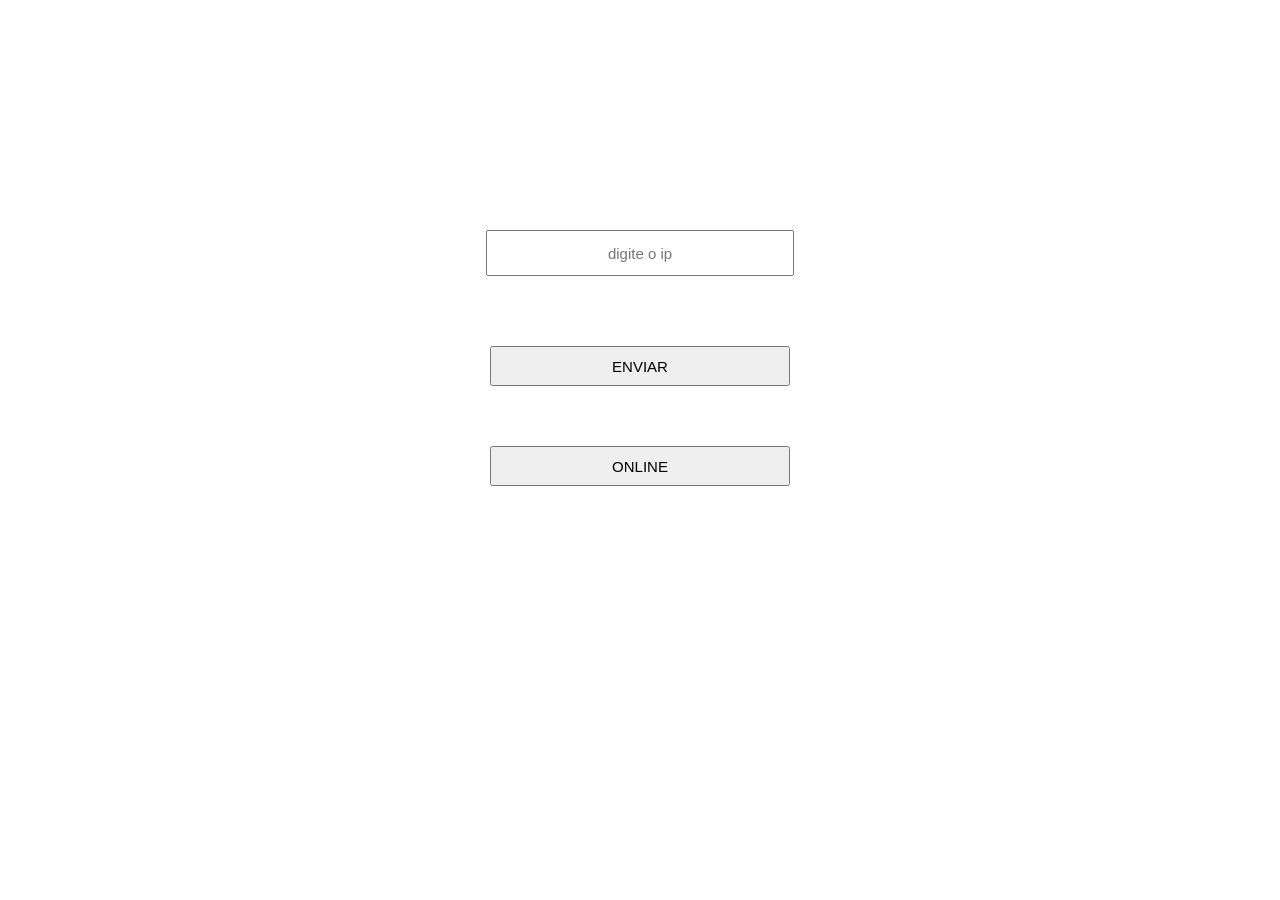
<file: index.html>
<!DOCTYPE html>
<html lang="en">
<head>
    <meta charset="UTF-8">
    <meta name="viewport" content="width=device-width, initial-scale=1.0">
    <title>Defina o IP</title>
    <style>
        #main{
            margin: 150px;
            padding: 50px auto;
            display: flex;
            flex-direction: column;
        }
        input{
            width: 300px;
            height: 40px;
            font-size: 15px;
            text-align: center;
            margin: 80px auto 40px auto;
        }
        button{
            width: 300px;
            height: 40px;
            font-size: 15px;
            text-align: center;
            margin: 30px auto;
        }
    </style>
</head>
<body>
    <div id="main">
        <input type="text" name="" id="ip" placeholder="digite o ip">
        <button onclick="enviar()">ENVIAR</button>
        <button onclick="online()">ONLINE</button>
          
    </div>

    <a href="login.html" id="login"></a>
    <a href="" target="_blank" rel="noopener noreferrer" id="online"></a>
    
    <script src="js/persistent.js"></script>
</body>
</html>
</file>
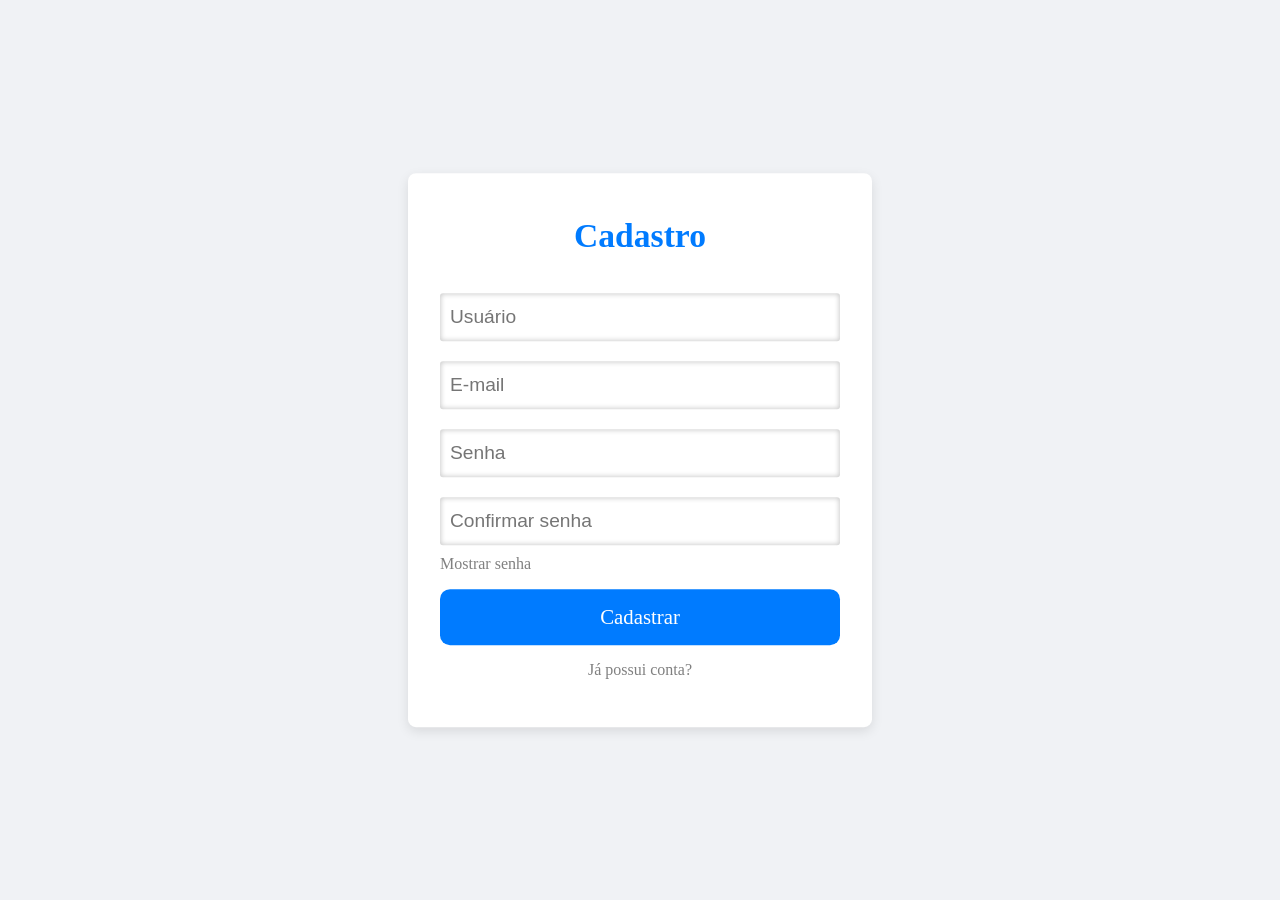
<file: cadastro.html>
<!DOCTYPE html>
<html lang="pt-br">
<head>
    <meta charset="UTF-8">
    <title>Cadastro</title>
    <link rel="stylesheet" href="css/cadastro.css">
</head>
<body>
<p id="input"></p>
<p id="resposta"></p>
<div id="cadas" class="signup-card">
    <h2>Cadastro</h2>
    <input type="text" id="username" placeholder="Usuário">
    <input type="text" id="email" placeholder="E-mail">
    <input type="password" id="password" placeholder="Senha">
    <input type="password" id="password2" placeholder="Confirmar senha">
    <p onmousedown="mostrar_senha()" onmouseup="esconder_senha()" id="curto">Mostrar senha</p>
    <button onclick="fazerSignup()">Cadastrar</button>
    <div id="message"></div>
    <p onclick="trocar()">Já possui conta?</p>
</div>
<a id="login" href="login.html"></a>
<a id="menu" href="menu.html"></a>
<script src="js/persistent.js"></script>
<script src="js/cadastro.js"></script>
</body>
</html>
</file>
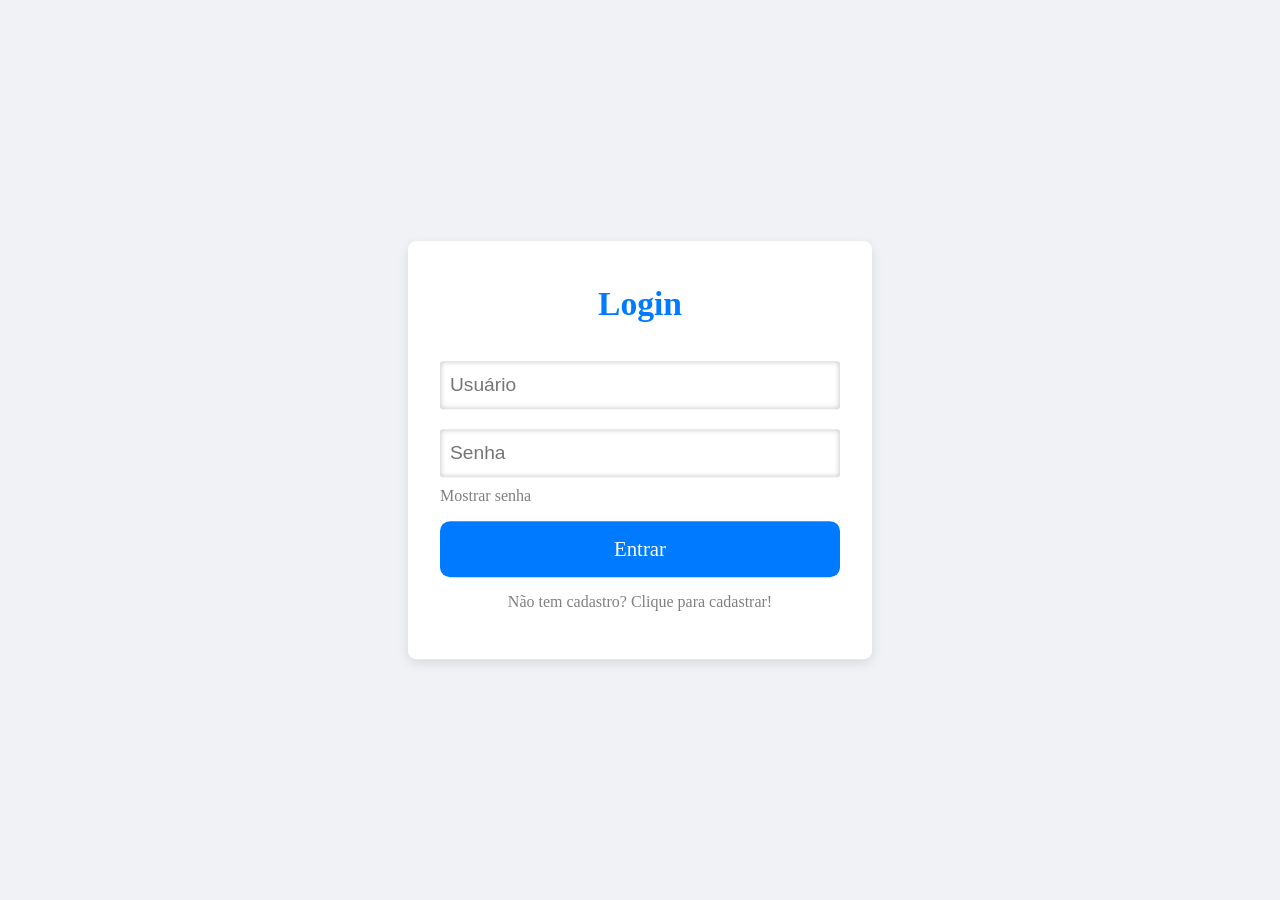
<file: login.html>
<!DOCTYPE html>
<html lang="pt-br">
<head>
    <meta charset="UTF-8">
    <title>Login Moderno</title>
    <link rel="stylesheet" href="css/login.css">
</head>
<body>
<p id="input"></p>
<p id="resposta"></p>
<div id="entras" class="login-card">
    <h2>Login</h2>
    <input type="text" id="username" placeholder="Usuário">
    <input type="password" id="password" placeholder="Senha">
    <p onmousedown="mostrar_senha()" onmouseup="esconder_senha()" id="curto">Mostrar senha</p>
    <button onclick="fazerLogin()">Entrar</button>
    <div id="message"></div>
    <p onclick="trocar()">Não tem cadastro? Clique para cadastrar!</p>
</div>
<a id="cadastro" href="cadastro.html"></a>
<a id="menu" href="menu.html"></a>
<script src="js/persistent.js"></script>
<script src="js/login.js"></script>
</body>
</html>
</file>
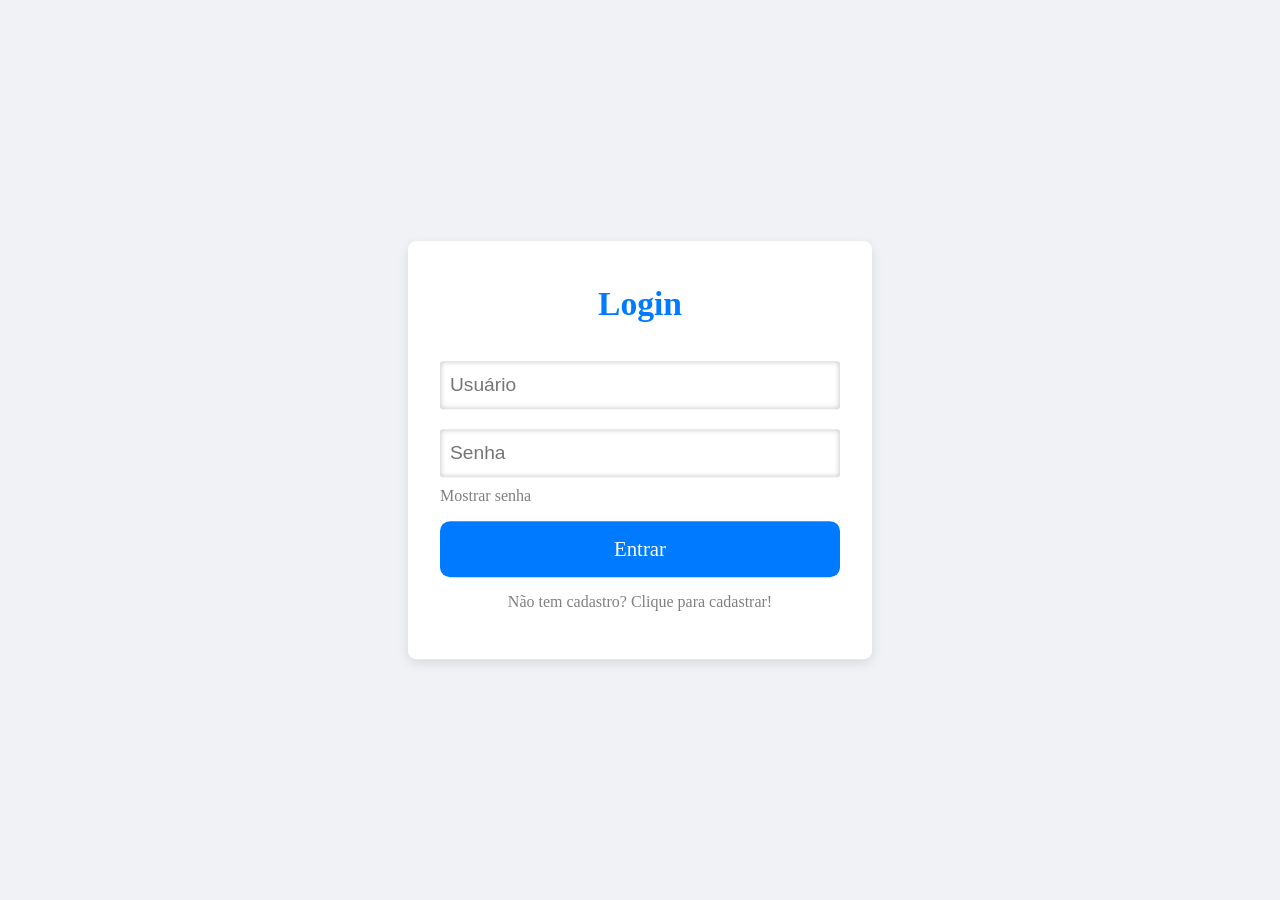
<file: menu.html>
<!DOCTYPE html>
<html lang="en">
<head>
    <meta charset="UTF-8">
    <meta name="viewport" content="width=device-width, initial-scale=1.0">
    <title>Menu Principal</title>
    <link rel="stylesheet" href="css/menu.css">
</head>
<body>
    <button id="zen_but" onclick="zen()">Modo Zen</button>
    <div id="main">
        <div class="section">
            <div id="perfil">
                <div id="perfil-top">
                    <img id="foto">
                    <div id="perfil-info">
                        <p id="nome"></p>
                        <p id="email"></p>
                        <p id="mudar" onclick="mudarDados()">Mudar dados</p>                        
                    </div>
                </div>
                <div id="perfil-bottom">
                    <p class="mais" id="pos">Rank:</p>
                    <p class="mais" id="elo">Elo:</p>
                    <p class="mais" id="wins">Vitórias:</p>
                    <p class="mais" id="defeats">Derrotas:</p>
                    <p class="mais" id="besttime">Melhor tempo:</p>
                </div>
            </div>
            <br>
            <br>
            <br>
            <button onclick="jogar()">Jogar</button>
            <br>
            <button onclick="sair()">Sair</button>
        </div>

        <div class="section">
            <div id="leaderboard">
                <p id="pregui">Leaderboard</p>
                <br>
                <div class="tops">
                    <table id="table2">
                        <thead>
                            <tr>
                            <th scope="col">Rank</th>
                            <th id="led_name" scope="col">Name</th>
                            <th scope="col">Elo</th>
                            </tr>
                        </thead>
                        <tbody id="table"></tbody>
                    </table>
                </div>
            </div>
        </div>

    </div>

    <a id="login" href="login.html"></a>
    <a href="mudar_info.html" id="mudar_info"></a>
    <a id="jogo" href="game.html"></a>
    <a id="zen" href="zen.html"></a>
    <a href="index.html" id="indexhtml"></a>
    
    <script src="js/persistent.js"></script>
    <script src="js/menu.js"></script>
</body>
</html>
</file>
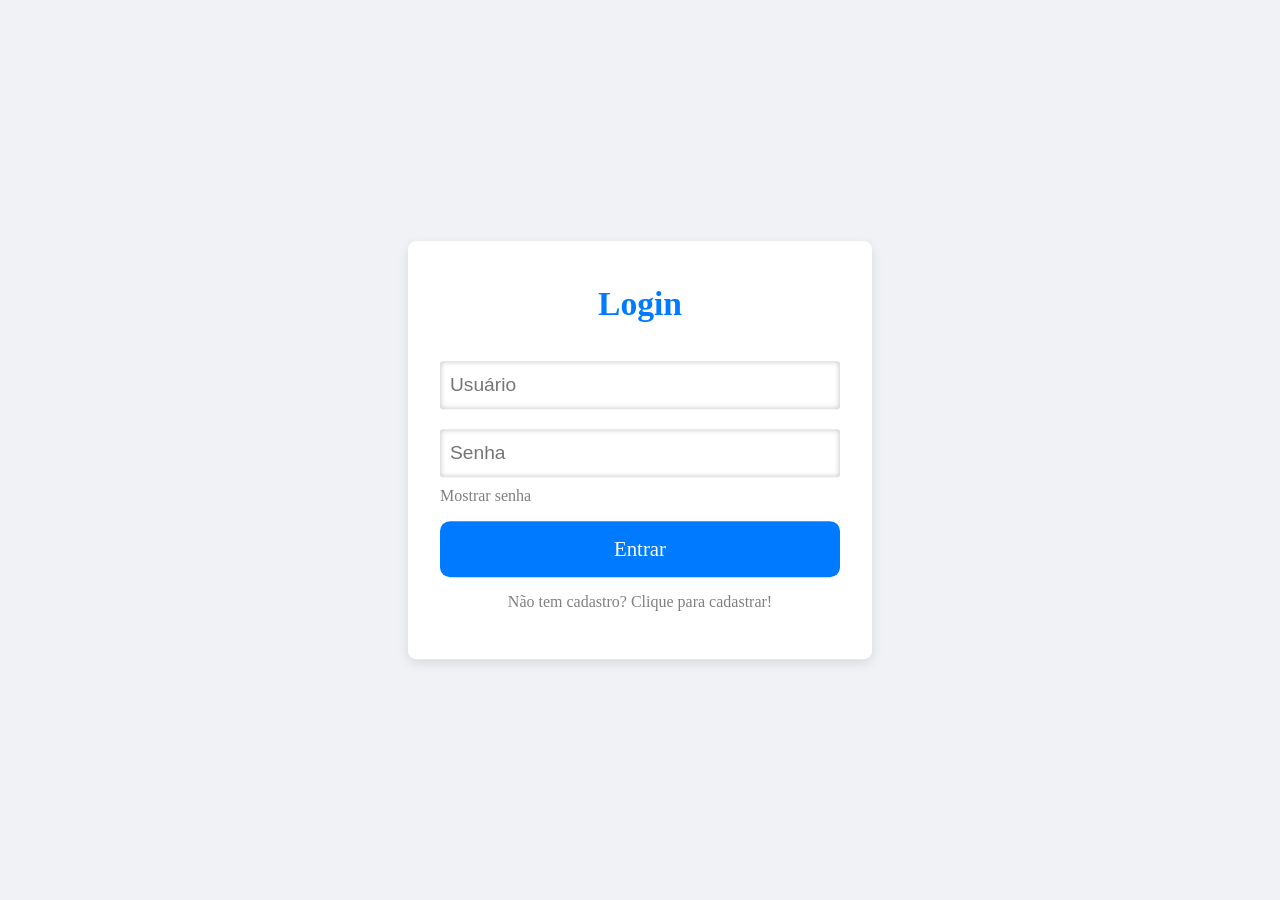
<file: mudar_info.html>
<!DOCTYPE html>
<html lang="en">
<head>
    <meta charset="UTF-8">
    <meta name="viewport" content="width=device-width, initial-scale=1.0">
    <title>Mudar Informações do Perfil</title>
    <link rel="stylesheet" href="css/mudar_info.css">
</head>
<body>
    <div class="section">
        <div id="perfil">
            <p class="delet" id="trocar" onclick="vira()">deletar conta</p>
            <div id="perfil-top">
                <img id="foto">
                <div id="perfil-info">
                    <p id="nome"></p>
                    <p id="user_email"></p>                     
                </div>
            </div>
        </div>
        <br>
        <div id="dados" style="display: block;">
            <h2>Mudar Dados</h2>
            <div onchange="change(3)" id="categorias">
                <input class="check" type="checkbox" id="check_nome" checked>
                <label>Nome</label>
                <input class="check" type="checkbox" id="check_foto" checked>
                <label>Foto de perfil</label>
                <input class="check" type="checkbox" id="check_senha" unchecked>
                <label>Senha</label>
            </div>
            <br>
            <input onchange="change(1)" class="input" type="text" id="username" placeholder="Nome">
            <input onchange="change(2)" class="input" type="text" id="user_foto" placeholder="URL Foto de perfil">
            <input class="input" type="password" id="password" style="display: none;" placeholder="Nova senha">
            <input class="input" type="password" id="password2" style="display: none;" placeholder="Confirmar nova senha">
            <input class="input" type="password" id="password3" placeholder="Confirme com sua senha">
            <p onmousedown="mostrar_senha()" onmouseup="esconder_senha()" id="curto">Mostrar senha</p>
            <button id="confirm" onclick="validarDados()">Confirmar</button>
            <div id="message"></div>
            <p id="cancel" onclick="cancelar()">CANCELAR</p>
        </div>

        <div id="deletarconta" style="display: none;">
            <h2 id="pdelcont">Deletar Conta</h2>
            <input class="input" type="password" id="password4" placeholder="Confirme com sua senha">
            <p onmousedown="mostrar_senha()" onmouseup="esconder_senha()" id="curto">Mostrar senha</p>
            <button id="delbut" onclick="deletar()">Deletar</button>
            <div id="message2"></div>
            <p id="cancel" onclick="cancelar()">CANCELAR</p>
        </div>
    </div>

    
    <a href="menu.html" id="menu"></a>
    <a href="login.html" id="login"></a>
    
    <script src="js/persistent.js"></script>
    <script src="js/mudar_info.js"></script>
</body>
</html>
</file>
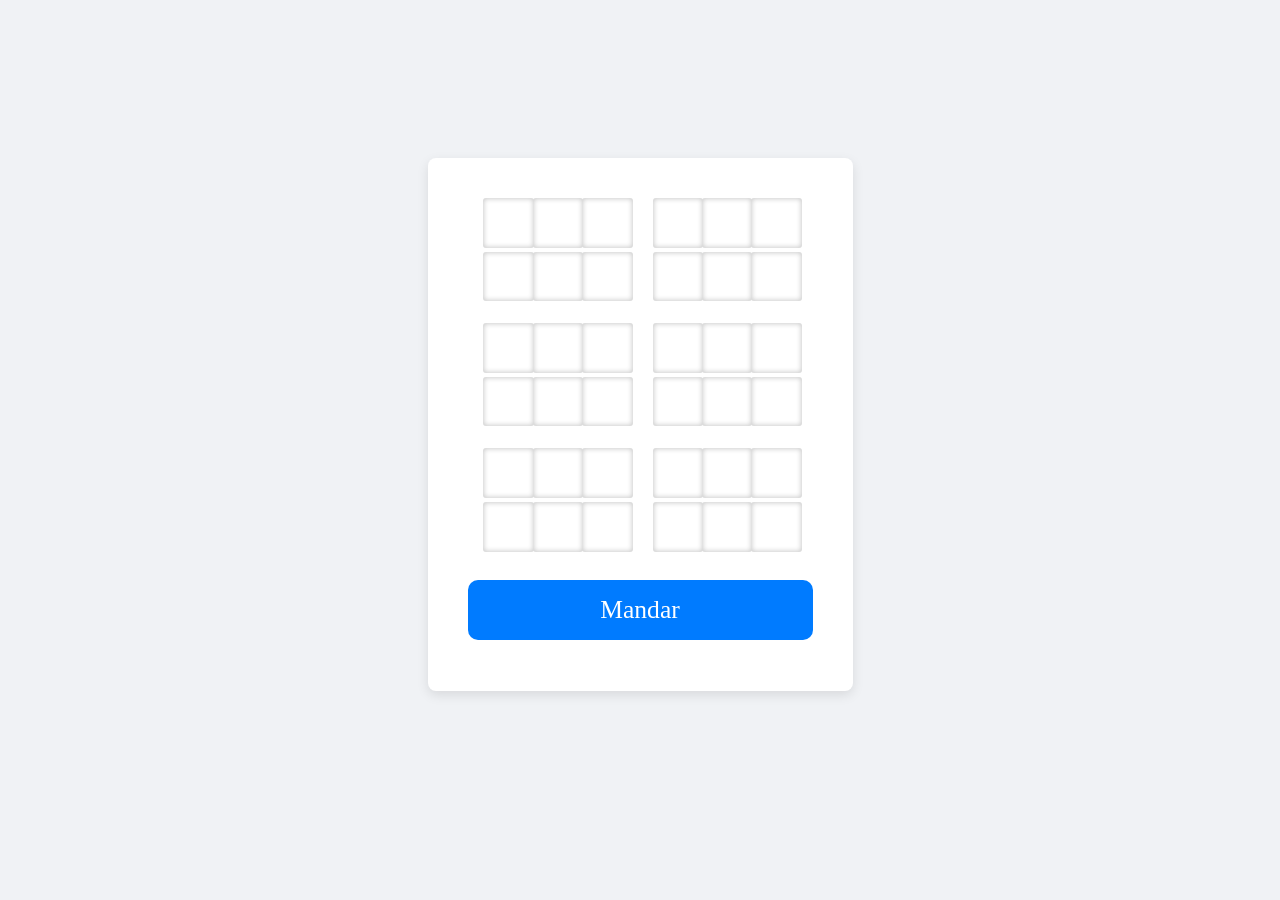
<file: zen.html>
<!DOCTYPE html>
<html lang="en">
<head>
    <meta charset="UTF-8">
    <meta name="viewport" content="width=device-width, initial-scale=1.0">
    <title>Modo Zen</title>
    <link rel="stylesheet" href="css/zen.css">
</head>
<body>
    
    <div id="sudoku" style="display: block;">
        <button id="voltar" onclick="menu()">Voltar</button>

        <div id="sus" style="display:block">

            <textarea maxlength="1" id="1"></textarea>
            <textarea maxlength="1" id="2"></textarea>
            <textarea maxlength="1" class="last" id="3"></textarea>
            
            <textarea maxlength="1" id="4"></textarea>
            <textarea maxlength="1" id="5"></textarea>
            <textarea maxlength="1" id="6"></textarea>
            <br>
            <textarea maxlength="1" id="7"></textarea>
            <textarea maxlength="1" id="8"></textarea>
            <textarea maxlength="1" class="last" id="9"></textarea>
            
            <textarea maxlength="1" id="10"></textarea>
            <textarea maxlength="1" id="11"></textarea>
            <textarea maxlength="1" id="12"></textarea>
            <br>
            <br>
            <textarea maxlength="1" id="13"></textarea>
            <textarea maxlength="1" id="14"></textarea>
            <textarea maxlength="1" class="last" id="15"></textarea>
            
            <textarea maxlength="1" id="16"></textarea>
            <textarea maxlength="1" id="17"></textarea>
            <textarea maxlength="1" id="18"></textarea>
            <br>
            <textarea maxlength="1" id="19"></textarea>
            <textarea maxlength="1" id="20"></textarea>
            <textarea maxlength="1" class="last" id="21"></textarea>

            <textarea maxlength="1" id="22"></textarea>
            <textarea maxlength="1" id="23"></textarea>
            <textarea maxlength="1" id="24"></textarea>
            <br>
            <br>
            <textarea maxlength="1" id="25"></textarea>
            <textarea maxlength="1" id="26"></textarea>
            <textarea maxlength="1" class="last" id="27"></textarea>

            <textarea maxlength="1" id="28"></textarea>
            <textarea maxlength="1" id="29"></textarea>
            <textarea maxlength="1" id="30"></textarea>
            <br>
            <textarea maxlength="1" id="31"></textarea>
            <textarea maxlength="1" id="32"></textarea>
            <textarea maxlength="1" class="last" id="33"></textarea>

            <textarea maxlength="1" id="34"></textarea>
            <textarea maxlength="1" id="35"></textarea>
            <textarea maxlength="1" id="36"></textarea>
            <br>
            <button id="final" onclick="finalizar()">Mandar</button>
            <p id="strikes">0 erros</p>
        </div>
    </div>
    
    <div id="posgame" style="display: none;">
        <h1>Parabéns!</h1>
        <h3 id="feitos">Sudokus completos: 1</h3>

        <button onclick="jogar()">Jogar</button>
        <button onclick="menu()">Voltar</button>
    </div>

    <a id="menu" href="menu.html"></a>

    <script src="js/persistent.js"></script>
    <script src="js/zen.js"></script>
</body>
</html>
</file>
<file: css/cadastro.css>
body { 
    font-family: consolas;  
    background: #f0f2f5;
    font-size: 1.4rem;
}

button{
    font-family: consolas;
}

h2{
    text-align: center;
    color: #007bff;
}

p{
    font-size: 1rem;
    color: grey;
    text-align: center;
    &:hover{
        cursor: pointer;
        color: rgb(83, 83, 83);
    }
}

.signup-card {
    position: absolute;
    top: 50%;
    left: 50%;
    transform: translate(-50%, -50%);
    background: white; 
    padding: 2rem;
    padding-top: 1rem;
    border-radius: 8px; 
    box-shadow: 0 4px 12px rgba(0,0,0,0.1); 
    width: 25rem;
    display: block;
}

input { 
    width: 100%;
    height: 3rem;
    padding: 10px; 
    margin: 10px 0; 
    box-sizing: border-box; 
    border: none;
    box-shadow: 0 0 5px 1px rgba(0,0,0,.2) inset;
    border-radius: 3px;
    font-size: 1.2rem;
    &:focus{
        outline-color: #007bff;
    }
}

button { 
    width: 100%; 
    padding: 1rem;
    background: #007bff; 
    color: white; 
    border: none; 
    cursor: pointer; 
    margin-top: 1rem;
    margin-bottom: 0rem;
    font-size: 1.3rem;
    border-radius: 10px;
    &:hover{
        background: #005fd3;
        animation: rebola 1500ms infinite;
    }
}

#message { 
    color: red;
    margin-top: 10px; 
    font-size: 0.9rem; 
    text-align: center; 
}

#curto{
    margin: 0px;
    text-align: left;
}
@keyframes rebola{
    0% { transform: rotate(0deg); }
    5% { transform: rotate(1deg); }
    15% { transform: rotate(-1deg); }
    25% { transform: rotate(0deg); }
    100% { transform: rotate(0deg); }
}
</file>
<file: css/login.css>
body { 
    font-family: consolas;  
    background: #f0f2f5;
    font-size: 1.4rem;
}

button{
    font-family: consolas;
}

h2{
    text-align: center;
    color: #007bff;
}

p{
    font-size: 1rem;
    color: grey;
    text-align: center;
    &:hover{
        cursor: pointer;
        color: rgb(83, 83, 83);
    }
}

.login-card {
    position: absolute;
    top: 50%;
    left: 50%;
    transform: translate(-50%, -50%);
    background: white; 
    padding: 2rem;
    padding-top: 1rem;
    border-radius: 8px; 
    box-shadow: 0 4px 12px rgba(0,0,0,0.1); 
    width: 25rem; 
}

input { 
    width: 100%;
    height: 3rem;
    padding: 10px; 
    margin: 10px 0; 
    box-sizing: border-box; 
    border: none;
    box-shadow: 0 0 5px 1px rgba(0,0,0,.2) inset;
    border-radius: 3px;
    font-size: 1.2rem;
    &:focus{
        outline-color: #007bff;
    }
}

button { 
    width: 100%; 
    padding: 1rem;
    background: #007bff; 
    color: white; 
    border: none; 
    cursor: pointer; 
    margin-top: 1rem;
    margin-bottom: 0rem;
    font-size: 1.3rem;
    border-radius: 10px;
    &:hover{
        background: #005fd3;
        animation: rebola 1500ms infinite;
    }
}

#message { 
    color: red;
    margin-top: 10px; 
    font-size: 0.9rem; 
    text-align: center; 
}

#curto{
    margin: 0px;
    text-align: left;
}
@keyframes rebola{
    0% { transform: rotate(0deg); }
    5% { transform: rotate(1deg); }
    15% { transform: rotate(-1deg); }
    25% { transform: rotate(0deg); }
    100% { transform: rotate(0deg); }
}
</file>
<file: css/menu.css>
body { 
    font-family: consolas;  
    background: #f0f2f5;
    font-size: 1.4rem;
}

#main{
    display: flex;
    margin-left: auto;
    margin-right: auto;
    min-height: 100vh;
    align-items: center;
}

.section {
    padding: 2rem;
    padding-top: 1rem;
    border-radius: 8px; 
    width: 100%;
    display: flex;
    flex-direction: column;
    align-items: center;
    margin-left: auto;
    margin-right: auto;
}

#leaderboard{
    background: white;
    border-radius: 12px;
    box-shadow: 0 2px 10px rgba(0,0,0,0.12);
    padding: 1rem 1.2rem 0.8rem 1.2rem;
    display: block;
    width: 500px;
    height: 600px;
    text-align: center;
    font-size: 30px;
    font-weight: 600;
    color: #007bff;
}
#pregui{
    margin-top: 10px;
    margin-bottom: 0;
}
.tops{
    padding-left: 20px;
    padding-right: 20px;
    display: block;
    font-size: 20px;
    font-weight: 500;
    color: #666;
    overflow-y:scroll;
    height: 470px;
    width: 90%;
}

table {
    table-layout: fixed;
    width: 90%;
    margin: 10px auto;
    border-collapse: collapse;
    border-top: 1px solid #999999;
    border-bottom: 1px solid #999999;
}
tr{
    vertical-align: top;
    height: 5px;
}
th{
    height: 0px;
}

th,
td {
    padding: 10px;
    padding-top: 15px;
    padding-bottom: 5px;
}
tr :nth-child(3) {
    vertical-align: center;
    width: 50px;
    margin-top: auto;
    margin-bottom: auto;
}

tr :nth-child(2) {
    text-align: center;
}

tr :nth-child(1) {
    text-align: left;
    width: 30px;
    margin-top: auto;
    margin-bottom: auto;
}

tbody tr:nth-child(odd) {
    background-color: #eeeeee;
}
tbody{
    vertical-align: top;
}

#led_name{
    padding-left: 72px;
    text-align: left;
}
.leader_prof{
    height: 30px;
    width: 50px;
    border-radius: 50%;
    background-color: white;
    margin-top: 0px;
    margin-bottom: 0px;
    margin-right: 30px;
    margin-left: 0px;
}
.leader{
    display: flex;
    padding: 10px;
}
.lead{
    margin-top: auto;
    margin-bottom: auto;
}
#perfil {
    background: white;
    border-radius: 12px;
    box-shadow: 0 2px 10px rgba(0,0,0,0.12);
    padding: 1rem 1.2rem 0.8rem 1.2rem;
    display: flex;
    flex-direction: column;
    gap: 0;
    width: 500px;
    height: 270px;
    box-sizing: border-box;
}

#perfil-top {
    display: flex;
    align-items: center;
    gap: 0.9rem;
}

#foto {
    width: 60px;
    height: 60px;
    border-radius: 50%;
    background: #ffffff;
}

#perfil-info {
    margin-left: 15px;
    display: grid;
    grid-template-columns: 100px 2fr;
    grid-template-rows: 1fr 1fr; 
    justify-content: center;
    gap: 3px;
}

#nome {
    font-size: 1.3rem;
    font-weight: 600;
    color: #111;
    margin: 0;
    margin-top: 10px;
    line-height: 1.3;
    grid-column: 1;
    grid-row: 1;
}

#email {
    font-size: 1.1rem;
    color: #666;
    margin: 0;
    line-height: 1.3;
    grid-column: 1;
    grid-row: 2;
}

#perfil-bottom {
    display: block;
    align-items: center;
    justify-content: center;
    gap: 0.4rem;
    margin-top: 0.6rem;
    padding-top: 0.5rem;
    border-top: 1px solid #eee;
}

.mais {
    font-size: 1rem;
    font-weight: 600;
    color: #aaaaaa;
    margin: 0.5rem;
}

#mudar{
    font-size: 1rem;
    cursor: pointer;
    font-weight: 500;
    color: #59a9ff;
    font-weight: 500;
    margin: 0px;
    margin-left: 163px;
    grid-column: 2;
    grid-row: 1;
    text-align: right;
    &:hover{
        color: #1c7ff8;
    }
}

button{ 
    width: 500px; 
    padding: 20px;
    background: #007bff; 
    color: white; 
    border: none; 
    cursor: pointer; 
    margin-top: 1rem;
    margin-bottom: 0rem;
    font-size: 2rem;
    font-family: consolas;
    margin-left: auto;
    margin-right: auto;
    box-shadow: #000000;
    border-radius: 10px;
    &:hover{
        background: #005fd3;
        animation: rebola 1500ms infinite 0ms;
    }
}

#zen_but{
    position: absolute;
    margin-top: 7px;
    width: 245px;
    height: 40px;
    color: white; 
    border: none; 
    cursor: pointer;
    font-size: 1.1rem;
    padding-top: 10px;
    padding-bottom: 30px;
}

@keyframes rebola{
    0% { transform: rotate(0deg); }
    5% { transform: rotate(1deg); }
    15% { transform: rotate(-1deg); }
    25% { transform: rotate(0deg); }
    100% { transform: rotate(0deg); }
}
</file>
<file: css/mudar_info.css>
body { 
    font-family: consolas;  
    background: #f0f2f5;
    font-size: 1.4rem;
}
.section {
    padding: 2rem;
    padding-top: 1rem;
    border-radius: 8px; 
    width: 40vw;
    display: flex;
    flex-direction: column;
    align-items: center;
    margin-left: auto;
    margin-right: auto;
}

#perfil {
    background: white;
    border-radius: 12px;
    box-shadow: 0 2px 10px rgba(0,0,0,0.12);
    padding: 1rem 1.2rem 0.8rem 1.2rem;
    display: flex;
    flex-direction: column;
    gap: 0;
    width: 550px;
    height: 150px;
    box-sizing: border-box;
}

#perfil-top {
    margin-top: -10px;
    display: flex;
    align-items: center;
    gap: 0.9rem;
}

#foto {
    margin-left: 10px;
    width: 100px;
    height: 100px;
    border-radius: 50%;
    background: #ffffff;

}

#perfil-info {
    margin-left: 10px;
    display: grid;
    grid-template-columns: 100px 2fr;
    grid-template-rows: 1fr 1fr; 
    justify-content: center;
    gap: 3px;
}

#nome {
    font-size: 1.8rem;
    font-weight: 600;
    color: #111;
    margin: 0;
    margin-left: 5px;
    line-height: 1.3;
    grid-column: 1;
    grid-row: 1;
    text-align: left;
}

#user_email {
    font-size: 1.5rem;
    color: #666;
    margin: 0;
    margin-left: 5px;
    line-height: 1.3;
    grid-column: 1;
    grid-row: 2;
    text-align: left;
}

#dados {
    background: white; 
    padding: 2rem;
    padding-top: 1rem;
    border-radius: 8px; 
    box-shadow: 0 4px 12px rgba(0,0,0,0.1); 
    width: 485px;
    display: block;
}

#deletarconta {
    background: white; 
    padding: 2rem;
    padding-top: 1rem;
    border-radius: 8px; 
    box-shadow: 0 4px 12px rgba(0,0,0,0.1); 
    width: 485px;
    display: block;
}

.input { 
    width: 100%;
    height: 3rem;
    padding: 10px; 
    margin: 10px 0;
    margin-top: 10px;
    box-sizing: border-box; 
    border: none;
    box-shadow: 0 0 5px 1px rgba(0,0,0,.2) inset;
    font-family: consolas;
    border-radius: 3px;
    font-size: 1.2rem;
    &:focus{
        outline-color: #007bff;
    }
}

button { 
    font-family: consolas;
    width: 100%; 
    padding: 1rem;
    background: #007bff; 
    color: white; 
    border: none; 
    cursor: pointer; 
    margin-top: 30px;
    margin-bottom: 0px;
    font-size: 1.3rem;
    border-radius: 10px;
    &:hover{
        background: #005fd3;
        animation: rebola 1500ms infinite;
    }
}

@keyframes rebola{
    0% { transform: rotate(0deg); }
    5% { transform: rotate(1deg); }
    15% { transform: rotate(-1deg); }
    25% { transform: rotate(0deg); }
    100% { transform: rotate(0deg); }
}

h2{
    text-align: center;
    color: #007bff;
    margin-top: 15px;
    margin-bottom: 40px;
}

p{
    font-size: 1rem;
    color: grey;
    text-align: center;
}

#curto{
    margin: 0px;
    text-align: left;
    &:hover{
        cursor: pointer;
        color: rgb(83, 83, 83);
    }
}

#categorias{
    display: flex;
}

label{
    margin-right: 30px;
    margin-left: 10px;
}

#message{
    margin-top: 10px;
    color: red;
    font-size: 19px;
    text-align: center;
    margin-bottom: 5px;
}
#message2{
    margin-top: 10px;
    color: red;
    font-size: 19px;
    text-align: center;
    margin-bottom: 5px;
}

.check{
    margin-left: 11px;
}

#cancel{
    margin-top: 0px;
    margin-bottom: -10px;
    &:hover{
        cursor: pointer;
        color: rgb(83, 83, 83);
    }
}
.delet{
    margin-top: 0px;
    margin-bottom: 0px;
    text-align: end;
    color: rgb(255, 118, 118);
    z-index: 0;
    &:hover{
        color: rgb(255, 0, 0);
        cursor:pointer;
    }
}

.muddados{
    margin-top: 0px;
    margin-bottom: 0px;
    text-align: end;
    color:#007bff;
    z-index: 0;
    &:hover{
        color:#005fd3;
        cursor:pointer;
    }
}

#delbut {
    margin-top: 60px;
    background-color: rgb(250, 52, 52);
    &:hover{
        background: rgb(204, 18, 18);
    }
}

#pdelcont{
    color: rgb(250, 52, 52);
}

#password4:focus {
    outline-color: rgb(250, 52, 52);
}

#password4{
    margin-top: 0px;
}
</file>
<file: css/zen.css>
body{
    background-color: #f0f2f5;
    font-family: consolas;
}
textarea{
    width: 2.9rem;
    height: 2rem;
    resize: none;
    text-align: center;
    background-color: white;
    padding-top: 0.6rem;
    padding-bottom: 0.5rem;
    font-size: 1.6rem;
    border: none;
    border-radius: 3px;
    color: black;
    margin-right: -5px;
    box-shadow: 0 0 5px 1px rgba(0,0,0,.2) inset;
    &:focus{
        outline-color: #007bff;
    }
}

textarea:disabled{
    color: #87898b;
}

#sus{
    margin-left: auto;
    margin-right: auto;
    margin-top: 70px;
    background-color: white;
    padding: 2.5rem; 
    border-radius: 8px; 
    box-shadow: 0 4px 12px rgba(0,0,0,0.1);
    padding-top: 40px;
    width: 345px;
    text-align: center;
}
.last{
    margin-right: 1rem;    
}

#final{
    margin-top: 1.5rem;
    width: 345px;
    height: 60px;
    background: #007bff; 
    color: white; 
    border: none; 
    cursor: pointer;
    font-size: 1.6rem;
    padding-top: 15px;
    padding-bottom: 25px;
    &:hover{
        background: #005fd3;
    }
}

#strikes{
    margin-top: 13px;
    margin-bottom: -20px;
    color: white;
}

#voltar{
    margin-top: 20px;
    margin-left: 1540px;
    width: 345px;
    height: 60px;
    background: rgb(255, 118, 118);
    color: white; 
    border: none; 
    cursor: pointer;
    font-size: 1.6rem;
    padding-top: 15px;
    padding-bottom: 25px;
    &:hover{
        background: rgb(218, 80, 80);
    }
}

button{
    font-family: consolas;
    border-radius: 10px;
    &:hover{
        animation: rebola 1500ms infinite;
    }
}

#posgame{
    margin-top: 100px;
    display: flex;
    flex-direction: column;
    margin-left: auto;
    margin-right: auto;
    text-align: center;
}
#posgame h1{
    font-size: 80px;
    margin-bottom: 0px;
    color: #007bff;
}

#posgame h3{
    margin-top: 0px;
    color: #aaaaaa;
    margin-bottom: 150px;
}

#posgame button{
    width: 500px; 
    padding: 20px;
    background: #007bff; 
    color: white; 
    border: none; 
    cursor: pointer; 
    margin-top: 60px;
    margin-bottom: 0rem;
    font-size: 2rem;
    font-family: consolas;
    margin-left: auto;
    margin-right: auto;
    box-shadow: #000000;
    &:hover{
        background: #005fd3;
    }
}
.shake {
  animation: shakeitoff 100ms;
}
@keyframes shakeitoff {
  0% { transform: rotate(0deg); }
  25% { transform: rotate(5deg); }
  50% { transform: rotate(0eg); }
  75% { transform: rotate(-5deg); }
  100% { transform: rotate(0deg); }
}

@keyframes rebola{
    0% { transform: rotate(0deg); }
    5% { transform: rotate(1deg); }
    15% { transform: rotate(-1deg); }
    25% { transform: rotate(0deg); }
    100% { transform: rotate(0deg); }
}
</file>
